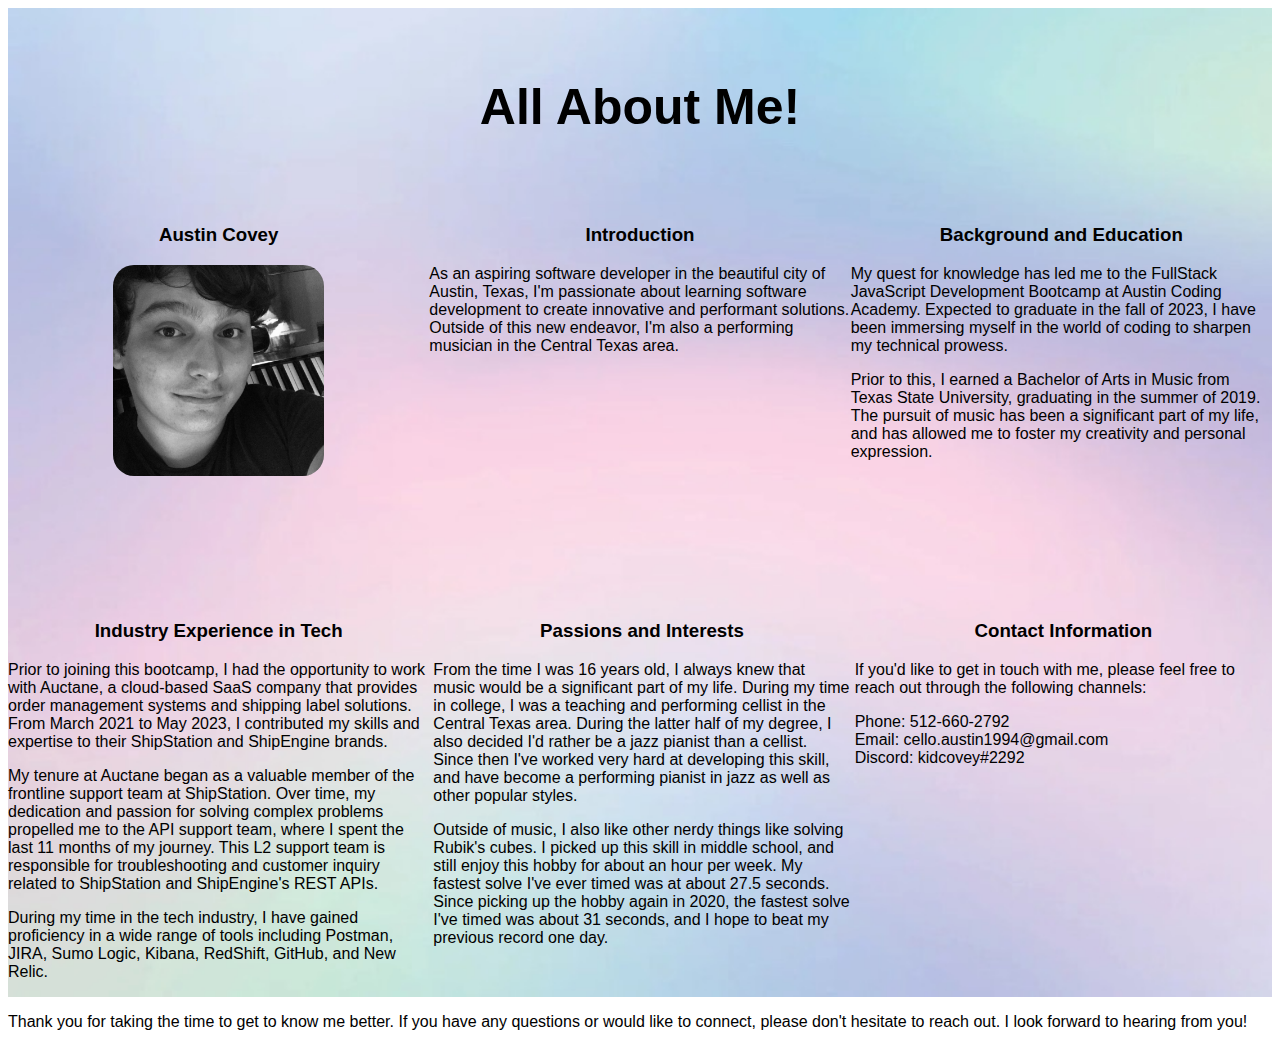
<file: aboutPage.html>
<!DOCTYPE html>
<html lang="en">
  <head>
    <meta charset="UTF-8" />
    <meta http-equiv="X-UA-Compatible" content="IE=edge" />
    <meta name="viewport" content="width=device-width, initial-scale=1.0" />
    <link rel="stylesheet" href="about-styles.css" />
    <script src="script.js"></script>
    <link
      href="[data-uri]"
      rel="icon"
      type="image/x-icon"
    />
    <title>Document</title>
  </head>
  <body>
    <div class="container">
      <h1 class="greeting">All About Me!</h1>
      <section class="one">
        <h3>Austin Covey</h3>
        <img src="profile_pic.jpg" alt="" />
      </section>
      <section class="two">
        <h3>Introduction</h3>
        <p>
          As an aspiring software developer in the beautiful city of Austin,
          Texas, I'm passionate about learning software development to create
          innovative and performant solutions. Outside of this new endeavor, I'm
          also a performing musician in the Central Texas area.
        </p>
      </section>
      <section class="three">
        <h3>Background and Education</h3>
        <p>
          My quest for knowledge has led me to the FullStack JavaScript
          Development Bootcamp at Austin Coding Academy. Expected to graduate in
          the fall of 2023, I have been immersing myself in the world of coding
          to sharpen my technical prowess.
        </p>
        <p>
          Prior to this, I earned a Bachelor of Arts in Music from Texas State
          University, graduating in the summer of 2019. The pursuit of music has
          been a significant part of my life, and has allowed me to foster my
          creativity and personal expression.
        </p>
        <!-- <img src="" alt="" /> -->
      </section>
      <section class="four">
        <h3>Industry Experience in Tech</h3>
        <p>
          Prior to joining this bootcamp, I had the opportunity to work with
          Auctane, a cloud-based SaaS company that provides order management
          systems and shipping label solutions. From March 2021 to May 2023, I
          contributed my skills and expertise to their ShipStation and
          ShipEngine brands.
        </p>
        <p>
          My tenure at Auctane began as a valuable member of the frontline
          support team at ShipStation. Over time, my dedication and passion for
          solving complex problems propelled me to the API support team, where I
          spent the last 11 months of my journey. This L2 support team is
          responsible for troubleshooting and customer inquiry related to
          ShipStation and ShipEngine's REST APIs.
        </p>
        <p>
          During my time in the tech industry, I have gained proficiency in a
          wide range of tools including Postman, JIRA, Sumo Logic, Kibana,
          RedShift, GitHub, and New Relic.
        </p>
      </section>
      <section class="five">
        <h3>Contact Information</h3>
        <p>
          If you'd like to get in touch with me, please feel free to reach out
          through the following channels:
        </p>
        <p>
          Phone: 512-660-2792
          <br />
          Email: cello.austin1994@gmail.com
          <br />
          Discord: kidcovey#2292
        </p>
      </section>
      <section class="six">
        <h3>Passions and Interests</h3>
        <p>
          From the time I was 16 years old, I always knew that music would be a
          significant part of my life. During my time in college, I was a
          teaching and performing cellist in the Central Texas area. During the
          latter half of my degree, I also decided I'd rather be a jazz pianist
          than a cellist. Since then I've worked very hard at developing this
          skill, and have become a performing pianist in jazz as well as other
          popular styles.
        </p>
        <p>
          Outside of music, I also like other nerdy things like solving Rubik's
          cubes. I picked up this skill in middle school, and still enjoy this
          hobby for about an hour per week. My fastest solve I've ever timed was
          at about 27.5 seconds. Since picking up the hobby again in 2020, the
          fastest solve I've timed was about 31 seconds, and I hope to beat my
          previous record one day.
        </p>
      </section>
    </div>
    <footer>
      <p>
        Thank you for taking the time to get to know me better. If you have any
        questions or would like to connect, please don't hesitate to reach out.
        I look forward to hearing from you!
      </p>
    </footer>
  </body>
</html>
</file>
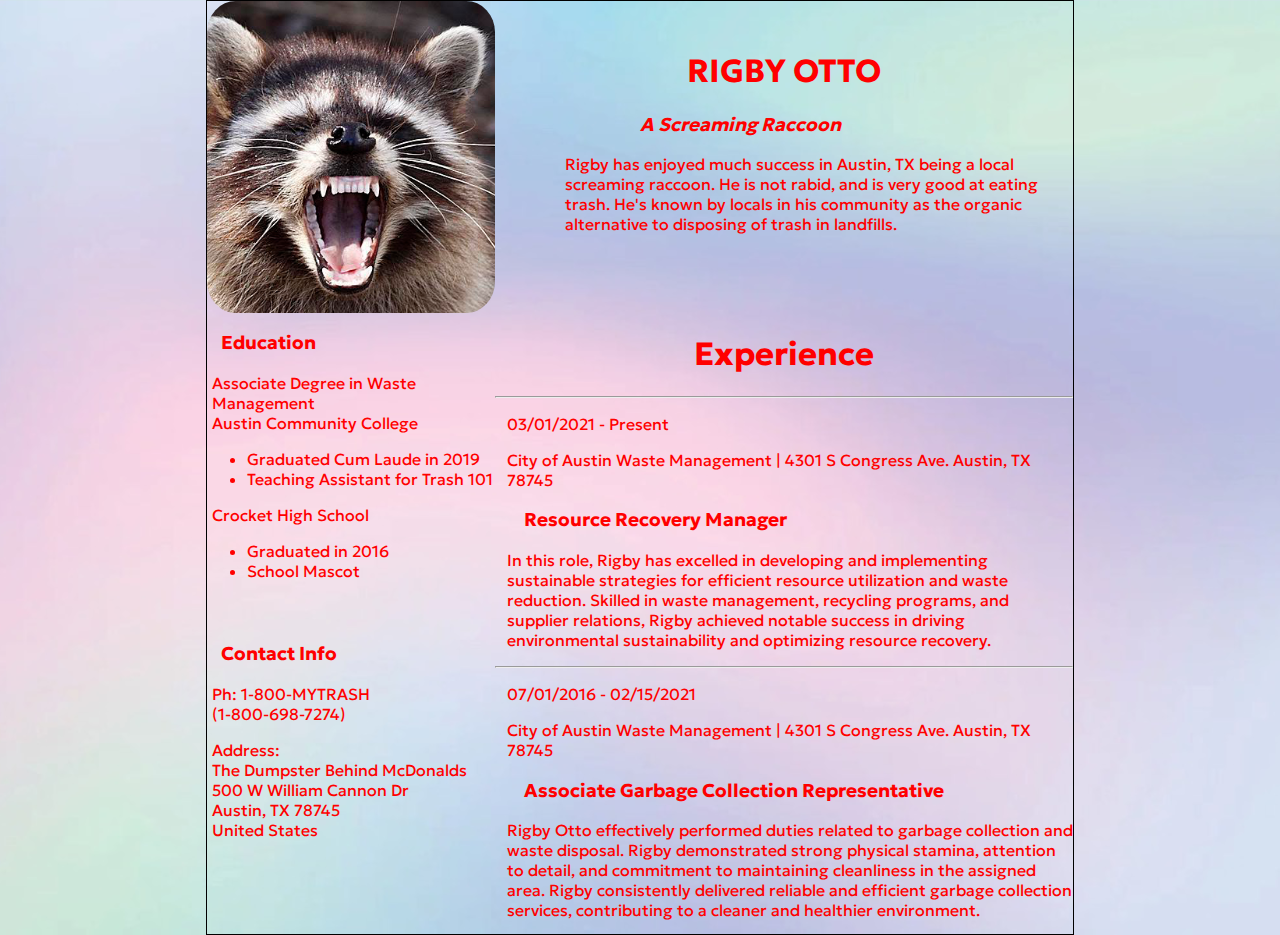
<file: resume.html>
<!DOCTYPE html>
<html lang="en">
  <head>
    <meta charset="UTF-8" />
    <meta http-equiv="X-UA-Compatible" content="IE=edge" />
    <meta name="viewport" content="width=device-width, initial-scale=1.0" />
    <link rel="stylesheet" href="resume-style.css" type="text/css" />
    <link
      href="[data-uri]"
      rel="icon"
      type="image/x-icon"
    />
    <link rel="preconnect" href="https://fonts.googleapis.com">
<link rel="preconnect" href="https://fonts.gstatic.com" crossorigin>
<link href="https://fonts.googleapis.com/css2?family=Geologica:wght@100&display=swap" rel="stylesheet">
    <title>Racc Resume</title>
  </head>
  <body>
    <div class="item-1">
      <img src="raccs1.jpeg" alt="raccoon picture"></a>
    </div>
    <div class="item-2">
      <h1>RIGBY OTTO</h1>
      <h3>A Screaming Raccoon</h3>
      <p>Rigby has enjoyed much success in Austin, TX being a local screaming raccoon. He is not rabid, and is very good at eating trash. He's known by locals in his community as the organic alternative to disposing of trash in landfills.</p>
    </div>
    <div class="item3">
      <h3>Education</h3>
      <p>Associate Degree in Waste Management
        <br>
        Austin Community College
      </p>
      <p></p>
      <ul>
        <li>Graduated Cum Laude in 2019</li>
        <li>Teaching Assistant for Trash 101</li>
      </ul>
      <p>Crocket High School
      </p>
      <p></p>
      <ul>
        <li>Graduated in 2016</li>
        <li>School Mascot</li>
      </ul>
    </div>
    <div class="item-4">
      <h3>Contact Info</h3>
      <p>Ph: 1-800-MYTRASH
        <br>
        (1-800-698-7274)
      </p>
      <p>Address:
        <br>
        The Dumpster Behind McDonalds
        <br>
        500 W William Cannon Dr
        <br>
        Austin, TX 78745
        <br>
        United States
      </p>
    </div>
    <div class="item-5">
      <h1>Experience</h1>
      <hr>
      <div class="resume-item-1">
        <p>03/01/2021 - Present</p>
        <p>City of Austin Waste Management | 4301 S Congress Ave. Austin, TX 78745</p>
        <h3>Resource Recovery Manager</h3>
        <p>In this role, Rigby has excelled in developing and implementing sustainable strategies for efficient resource utilization and waste reduction. Skilled in waste management, recycling programs, and supplier relations, Rigby achieved notable success in driving environmental sustainability and optimizing resource recovery.
        </p>
      </div>
      <hr>
      <div class="resume-item-2">
        <p>07/01/2016 - 02/15/2021</p>
        <p>City of Austin Waste Management | 4301 S Congress Ave. Austin, TX 78745</p>
        <h3>Associate Garbage Collection Representative</h3>
        <p>Rigby Otto effectively performed duties related to garbage collection and waste disposal. Rigby demonstrated strong physical stamina, attention to detail, and commitment to maintaining cleanliness in the assigned area. Rigby consistently delivered reliable and efficient garbage collection services, contributing to a cleaner and healthier environment.
        </p>
      </div>
    </div>
  </body>
</html>
</file>
<file: about-styles.css>
body {
  font-family: Arial, Helvetica, sans-serif;
  font-weight: lighter;
}

img {
  border-radius: 10%;
  width: 50%;
}

.greeting {
  grid-area: greeting;
  /* background-color: aqua; */
  /* text-align: center; */
  display: flex;
  justify-content: center;
  align-items: center;

  /* display: flex;
  justify-content: center;
  align-items: center; */
}

h3 {
  text-align: center;
}

h4,
h6 {
  margin: none none;
}

.one {
  grid-area: one;
  /* display: flex;
  justify-content: center;
  align-items: center;
  flex-direction: column; */
  text-align: center;
  /* margin: 0 auto; */
}

.two {
  grid-area: two;
  /* display: inline-block; */
}

.three {
  grid-area: three;
}

.four {
  grid-area: four;
  margin: none;
  padding: none;
}

.five {
  grid-area: five;
}

.six {
  grid-area: six;
}

.seven {
  grid-area: seven;
}

/* mobile */
.container {
  display: grid;
  grid-template-columns: 1fr;
  grid-template-rows: 0.2fr 1fr 0.4fr 0.5fr 1fr 0.25fr 0.8fr;
  grid-template-areas:
    "greeting"
    "one"
    "two"
    "three"
    "four"
    "five"
    "six";
  background-image: url(background_vibe.jpeg);
  background-size: cover;
}

/* tablet */
@media (min-width: 576px) {
  .container {
    display: grid;
    grid-template-columns: 1fr 1fr;
    grid-template-rows: 0.5fr 0.5fr 0.75fr 1.5fr 0.5fr;
    grid-template-areas:
      "greeting greeting"
      "one two"
      "one three"
      "four six"
      "five .";
  }
  .six {
    margin-left: 4px;
  }
}

/* laptop */
@media (min-width: 992px) {
  .container {
    display: grid;
    grid-template-columns: repeat(3, 1fr);
    grid-template-rows: 0.5fr 1fr 1fr;
    grid-template-areas:
      "greeting greeting greeting"
      "one two three"
      "four six five";
  }
  .five {
    margin-left: 4px;
  }
  h1 {
    font-size: 50px;
  }
}
</file>
<file: resume-style.css>
body {
  display: grid;
  width: 650pt;
  height: 700pt;
  grid-template-columns: 33.3% 33.3% 33.4%;
  grid-template-rows: 33.4% 33.3% 33.3%;
  margin: 0 auto;
  background-image: url("background_vibe.jpeg");
  background-size: cover;
  background-position: center center;
  color: red;
  border: 1px solid black;
  /* overflow: hidden; */
  font-family: "Geologica", sans-serif;
}

.item-1 {
  grid-column: 1/2;
  grid-row: 1/2;
}

.item-1 > img {
  width: 100%;
  height: 100%;
  object-fit: cover;
  border-radius: 10%;
}

.item-2 {
  grid-column: 2/4;
  grid-row: 1/2;
  align-items: center;
  padding-top: 5%;
}

.item-2 > h1 {
  text-align: center;
}

.item-2 > h3 {
  margin-left: 20%;
  font-style: italic;
}

.item-2 > p {
  margin-left: 10%;
  text-align: left;
}

.item-3 {
  grid-column: 1/2;
  grid-row: 2/3;
}

.item-3 > h3 {
  text-align: center;
  color: blue;
}
div > h3 {
  padding-left: 5%;
}

p {
  padding-left: 2%;
}

.item-4 {
  grid-column: 1/2;
  grid-row: 3/4;
}

.item-5 {
  grid-column: 2/4;
  grid-row: 2/4;
}

.item-5 > h1 {
  text-align: center;
  display: flex;
  flex-direction: column;
  justify-content: center;
  align-items: center;
}
</file>
